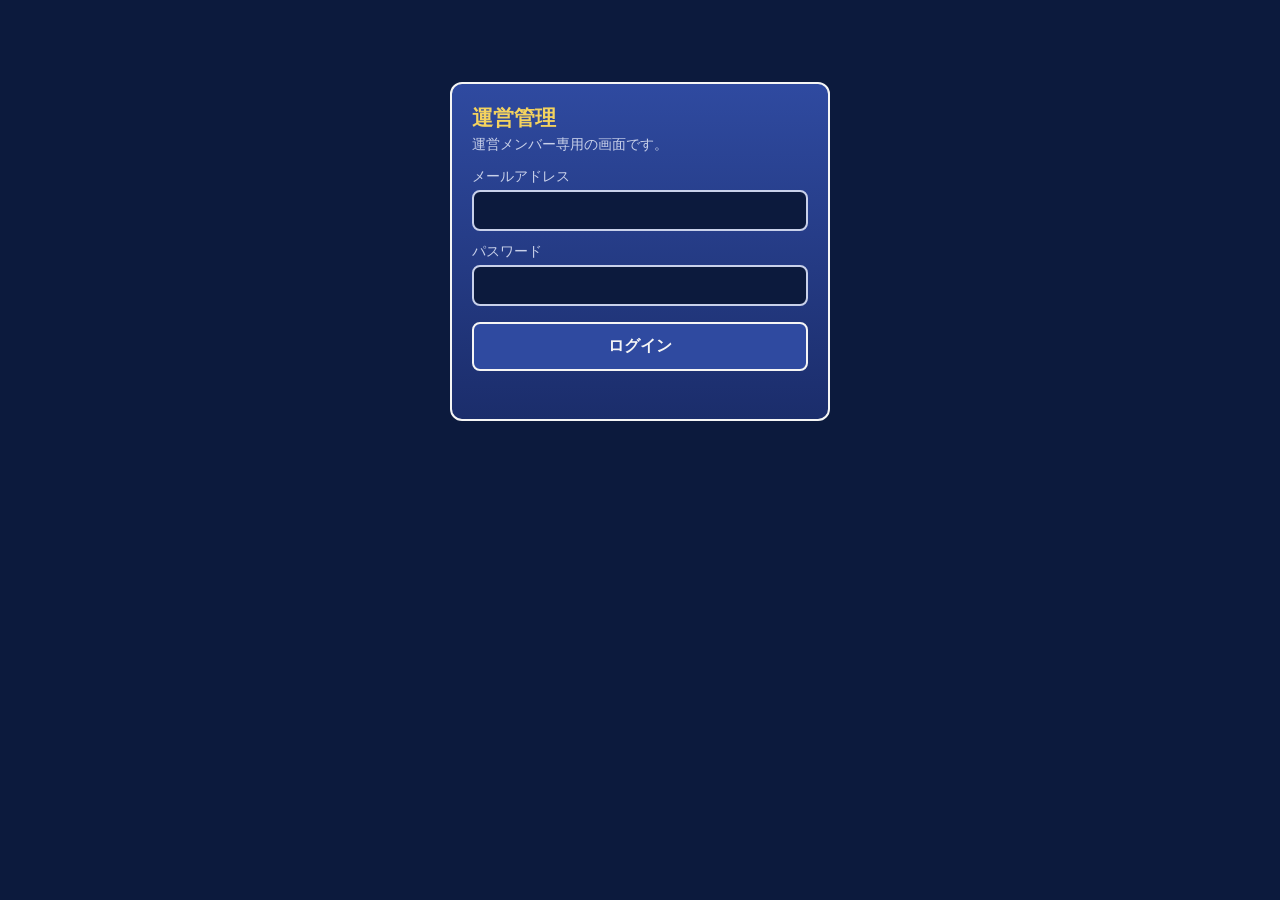
<file: admin.html>
<!DOCTYPE html>
<html lang="ja">
<head>
<meta charset="UTF-8">
<meta name="viewport" content="width=device-width, initial-scale=1, viewport-fit=cover">
<meta name="robots" content="noindex, nofollow">
<title>運営管理（あずま保育園クエスト）</title>
<link rel="stylesheet" href="admin.css">
</head>
<body>

<!-- ============ ログイン ============ -->
<section id="login-view" class="login">
  <h1>運営管理</h1>
  <p class="login-note">運営メンバー専用の画面です。</p>
  <form id="login-form" autocomplete="on">
    <label>メールアドレス
      <input id="login-email" type="email" autocomplete="username" required>
    </label>
    <label>パスワード
      <input id="login-password" type="password" autocomplete="current-password" required>
    </label>
    <button id="login-button" type="submit" class="btn btn-main">ログイン</button>
    <p id="login-message" class="message" role="alert"></p>
  </form>
</section>

<!-- ============ 管理画面 ============ -->
<div id="main-view" hidden>
  <header class="topbar">
    <h1>見守り（あずま保育園クエスト）</h1>
    <div class="topbar-actions">
      <span id="updated-at" class="updated-at">-</span>
      <button id="btn-refresh" class="btn">今すぐ更新</button>
      <button id="btn-csv" class="btn">CSVを保存</button>
      <button id="btn-logout" class="btn">ログアウト</button>
    </div>
  </header>

  <section class="summary" aria-label="サマリー">
    <div class="stat"><span class="stat-num" id="stat-total">0</span><span class="stat-label">参加者</span></div>
    <div class="stat"><span class="stat-num" id="stat-active">0</span><span class="stat-label">今あそんでいる<small>（10分以内に動きがあった人）</small></span></div>
    <div class="stat"><span class="stat-num" id="stat-boss">0</span><span class="stat-label">まおうを倒した</span></div>
    <div class="stat"><span class="stat-num" id="stat-ending">0</span><span class="stat-label">エンディング</span></div>
    <div class="stat"><span class="stat-num" id="stat-avg">0</span><span class="stat-label">平均レベル</span></div>
    <div class="stat stat-warn"><span class="stat-num" id="stat-idle">0</span><span class="stat-label">30分以上 動いていない<small>（クリア前）</small></span></div>
  </section>

  <section class="controls">
    <input id="search" type="search" placeholder="名前で検索" aria-label="名前で検索">
    <select id="kind-filter" aria-label="通常版かLight版か">
      <option value="all">通常版＋Light版</option>
      <option value="normal">通常版だけ</option>
      <option value="light">Light版だけ</option>
    </select>
    <select id="sort" aria-label="並べ替え">
      <option value="progress">進んでいる順</option>
      <option value="seen">最近動いた順</option>
      <option value="level">レベルが高い順</option>
      <option value="levelAsc">レベルが低い順</option>
      <option value="name">名前順</option>
      <option value="created">開始が早い順</option>
    </select>
    <select id="filter" aria-label="絞り込み">
      <option value="all">全員</option>
      <option value="avail">クエスト受注可能</option>
      <option value="notq0">赤（ガーゴイル）をクリアしていない</option>
      <option value="notq1">青（ピラニアン）をクリアしていない</option>
      <option value="notq2">緑（サーペント）をクリアしていない</option>
      <option value="notq3">ピンク（アビスバイク）をクリアしていない</option>
      <option value="nopass">隠し通路をまだ通っていない</option>
      <option value="notboss">まおうをまだ倒していない</option>
      <option value="noend">エンディングをまだ見ていない</option>
    </select>
  </section>

  <p id="list-message" class="message"></p>
  <div id="list" class="list"></div>

  <section class="danger-zone">
    <h2>イベント終了後</h2>
    <p>参加者のデータをすべて削除します（元に戻せません）。</p>
    <button id="btn-delete-all" class="btn btn-danger">データをすべて削除</button>
  </section>
</div>

<script src="lib/supabase.min.js"></script>
<script src="supabase-config.js"></script>
<script src="admin.js"></script>
</body>
</html>
</file>
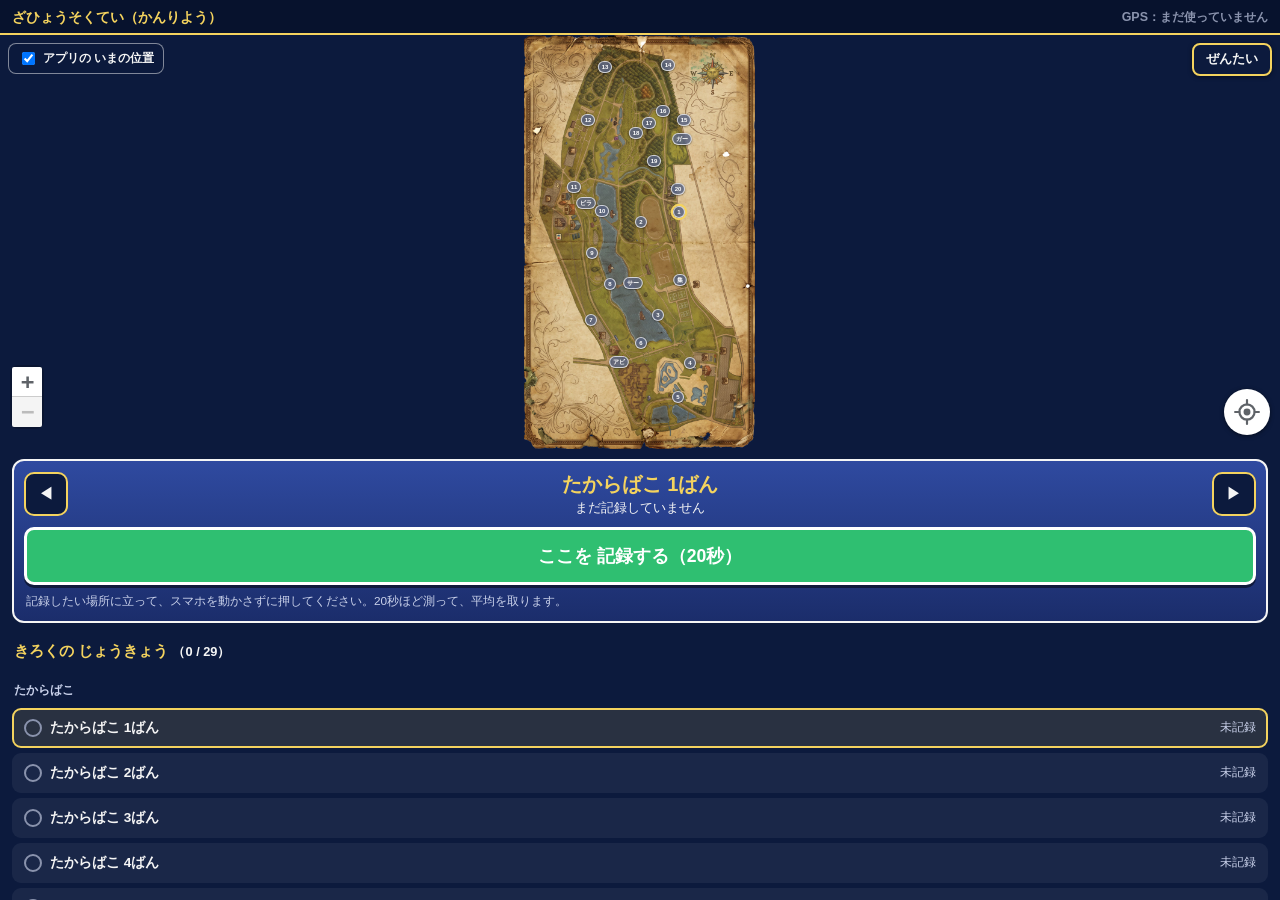
<file: locate.html>
<!DOCTYPE html>
<html lang="ja">
<head>
<meta charset="UTF-8">
<meta name="viewport" content="width=device-width, initial-scale=1, viewport-fit=cover, user-scalable=no">
<meta name="robots" content="noindex">
<title>ざひょうそくてい（かんりよう）</title>
<link rel="stylesheet" href="lib/leaflet.css">
<link rel="stylesheet" href="locate.css">
</head>
<body>

<header class="topbar">
  <h1>ざひょうそくてい（かんりよう）</h1>
  <span id="gps-status" class="gps">GPS：まだ使っていません</span>
</header>

<div id="map-wrap" class="map-wrap">
  <div id="map" class="map"></div>
  <button id="btn-map-reset" class="map-btn map-btn-reset">ぜんたい</button>
  <label class="map-toggle"><input id="toggle-ref" type="checkbox" checked>アプリの いまの位置</label>
  <button id="btn-locate" class="map-btn map-btn-locate" aria-label="げんざいち">
    <svg viewBox="0 0 24 24" width="26" height="26" aria-hidden="true"><circle cx="12" cy="12" r="3.2" fill="currentColor"/><circle cx="12" cy="12" r="7" fill="none" stroke="currentColor" stroke-width="2"/><path d="M12 1v4M12 19v4M1 12h4M19 12h4" stroke="currentColor" stroke-width="2" stroke-linecap="round"/></svg>
  </button>
</div>

<main class="panel">

  <section class="current">
    <div class="current-row">
      <button id="btn-prev" class="nav-btn" aria-label="まえへ">◀</button>
      <div class="current-text">
        <p id="current-name" class="current-name">-</p>
        <p id="current-sub" class="current-sub">-</p>
      </div>
      <button id="btn-next" class="nav-btn" aria-label="つぎへ">▶</button>
    </div>

    <div id="idle-box">
      <button id="btn-record" class="btn-record">ここを 記録する（<span id="sec-label">20</span>秒）</button>
      <button id="btn-delete" class="btn-sub" hidden>この記録を消す</button>
      <p class="hint">記録したい場所に立って、スマホを動かさずに押してください。20秒ほど測って、平均を取ります。</p>
    </div>

    <div id="measure-box" hidden>
      <div class="progress"><div id="progress-bar" class="progress-bar"></div></div>
      <p id="measure-text" class="measure-text">-</p>
      <div class="btn-row">
        <button id="btn-finish" class="btn-main">いま 確定する</button>
        <button id="btn-cancel" class="btn-sub">やめる</button>
      </div>
    </div>

    <div id="confirm-box" class="confirm" hidden>
      <p id="confirm-text" class="confirm-text">-</p>
      <div class="btn-row">
        <button id="btn-save" class="btn-main">このまま 保存</button>
        <button id="btn-retry" class="btn-sub">やりなおす</button>
      </div>
    </div>
  </section>

  <section class="list-section">
    <h2>きろくの じょうきょう <span id="progress-count" class="count"></span></h2>
    <div id="target-list" class="target-list"></div>
  </section>

  <section class="export-section">
    <button id="btn-export-toggle" class="btn-sub wide">書き出し（CSV・map-data.js）をひらく</button>
    <div id="export-box" hidden>
      <div class="btn-row">
        <button id="btn-copy-csv" class="btn-main">CSVをコピー</button>
        <button id="btn-download-csv" class="btn-main">CSVを保存</button>
      </div>
      <div class="btn-row">
        <button id="btn-copy-js" class="btn-main">map-data.js用をコピー</button>
      </div>
      <textarea id="export-text" class="export-text" readonly rows="8"></textarea>
      <button id="btn-clear-all" class="btn-danger wide">すべての記録を消す</button>
    </div>
  </section>

</main>

<p id="toast" class="toast" hidden></p>

<script src="lib/leaflet.js"></script>
<script src="map-data.js"></script>
<script src="locate.js"></script>
</body>
</html>
</file>
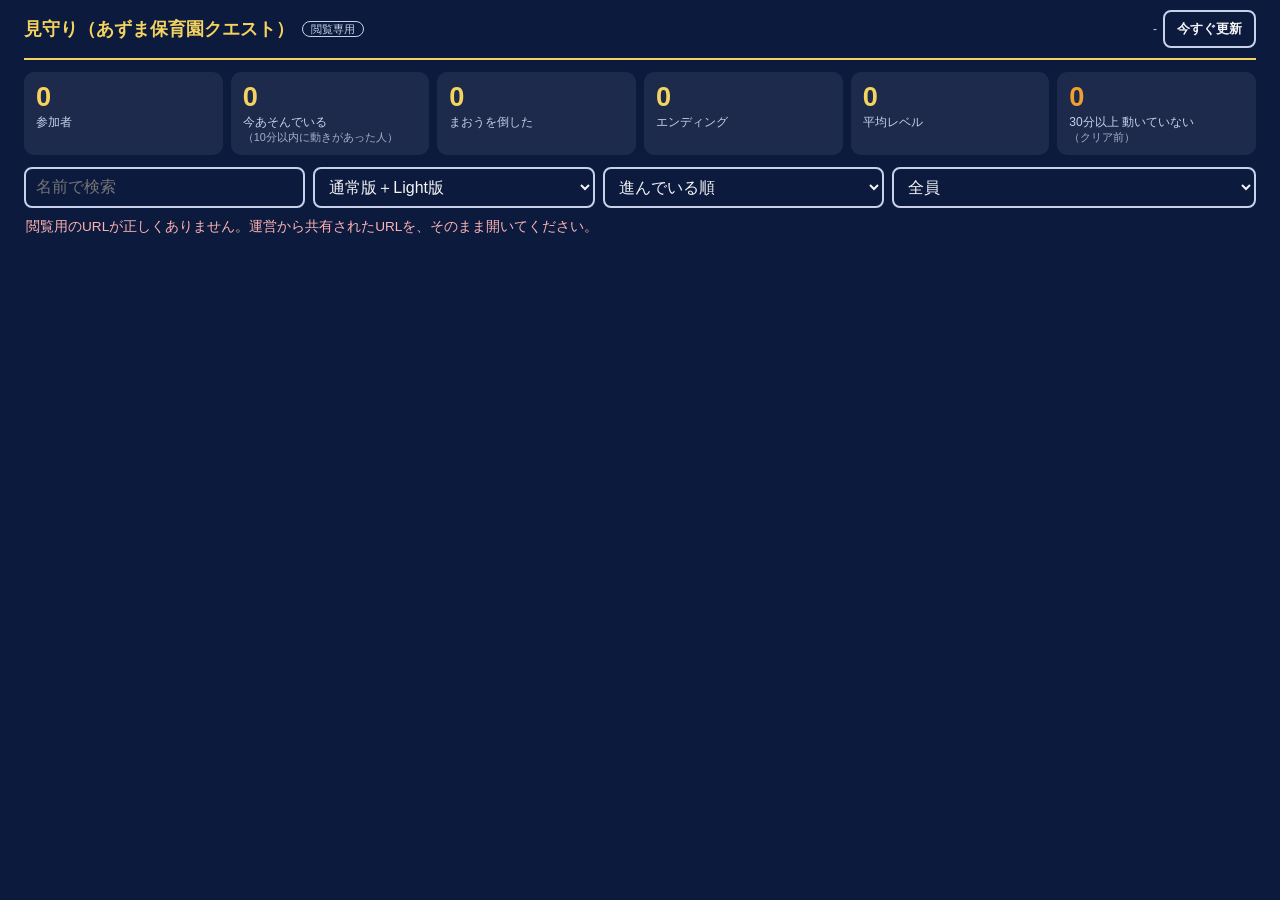
<file: watch.html>
<!DOCTYPE html>
<html lang="ja">
<head>
<meta charset="UTF-8">
<meta name="viewport" content="width=device-width, initial-scale=1, viewport-fit=cover">
<meta name="robots" content="noindex, nofollow">
<title>見守り（あずま保育園クエスト）</title>
<link rel="stylesheet" href="admin.css">
</head>
<body>

<div id="main-view" class="watch">
  <header class="topbar">
    <h1>見守り（あずま保育園クエスト）<small class="watch-note">閲覧専用</small></h1>
    <div class="topbar-actions">
      <span id="updated-at" class="updated-at">-</span>
      <button id="btn-refresh" class="btn">今すぐ更新</button>
    </div>
  </header>

  <section class="summary" aria-label="サマリー">
    <div class="stat"><span class="stat-num" id="stat-total">0</span><span class="stat-label">参加者</span></div>
    <div class="stat"><span class="stat-num" id="stat-active">0</span><span class="stat-label">今あそんでいる<small>（10分以内に動きがあった人）</small></span></div>
    <div class="stat"><span class="stat-num" id="stat-boss">0</span><span class="stat-label">まおうを倒した</span></div>
    <div class="stat"><span class="stat-num" id="stat-ending">0</span><span class="stat-label">エンディング</span></div>
    <div class="stat"><span class="stat-num" id="stat-avg">0</span><span class="stat-label">平均レベル</span></div>
    <div class="stat stat-warn"><span class="stat-num" id="stat-idle">0</span><span class="stat-label">30分以上 動いていない<small>（クリア前）</small></span></div>
  </section>

  <section class="controls">
    <input id="search" type="search" placeholder="名前で検索" aria-label="名前で検索">
    <select id="kind-filter" aria-label="通常版かLight版か">
      <option value="all">通常版＋Light版</option>
      <option value="normal">通常版だけ</option>
      <option value="light">Light版だけ</option>
    </select>
    <select id="sort" aria-label="並べ替え">
      <option value="progress">進んでいる順</option>
      <option value="seen">最近動いた順</option>
      <option value="level">レベルが高い順</option>
      <option value="levelAsc">レベルが低い順</option>
      <option value="name">名前順</option>
      <option value="created">開始が早い順</option>
    </select>
    <select id="filter" aria-label="絞り込み">
      <option value="all">全員</option>
      <option value="avail">クエスト受注可能</option>
      <option value="notq0">赤（ガーゴイル）をクリアしていない</option>
      <option value="notq1">青（ピラニアン）をクリアしていない</option>
      <option value="notq2">緑（サーペント）をクリアしていない</option>
      <option value="notq3">ピンク（アビスバイク）をクリアしていない</option>
      <option value="nopass">隠し通路をまだ通っていない</option>
      <option value="notboss">まおうをまだ倒していない</option>
      <option value="noend">エンディングをまだ見ていない</option>
    </select>
  </section>

  <p id="list-message" class="message"></p>
  <div id="list" class="list"></div>
</div>

<script src="lib/supabase.min.js"></script>
<script src="supabase-config.js"></script>
<script src="watch.js"></script>
</body>
</html>
</file>
<file: admin.css>
:root {
  --navy-dark: #0c1a3d;
  --navy: #1b2d6b;
  --navy-light: #2f4aa0;
  --gold: #f4d35e;
  --white: #f5f5f5;
  --soft: #c9d1ea;
  --green: #2fbf71;
  --red: #e5484d;
  --amber: #f0a030;
}

* { box-sizing: border-box; }

html, body {
  margin: 0;
  min-height: 100%;
  background: var(--navy-dark);
  color: var(--white);
  font-family: "Hiragino Maru Gothic ProN", "Yu Gothic", "Meiryo", sans-serif;
  -webkit-text-size-adjust: 100%;
}
body { padding: max(10px, env(safe-area-inset-top)) 12px calc(24px + env(safe-area-inset-bottom)); }
[hidden] { display: none !important; }

button, input, select { font: inherit; }

/* ---------- ログイン ---------- */
.login {
  max-width: 380px;
  margin: 8vh auto 0;
  padding: 20px;
  background: linear-gradient(180deg, var(--navy-light), var(--navy));
  border: 2px solid var(--white);
  border-radius: 12px;
}
.login h1 { margin: 0 0 4px; font-size: 1.3rem; color: var(--gold); }
.login-note { margin: 0 0 14px; font-size: 0.85rem; color: var(--soft); }
.login label { display: block; margin-top: 12px; font-size: 0.85rem; color: var(--soft); }
.login input {
  display: block;
  width: 100%;
  margin-top: 4px;
  padding: 11px 10px;
  background: var(--navy-dark);
  border: 2px solid var(--soft);
  border-radius: 8px;
  color: var(--white);
}
.login .btn-main { width: 100%; margin-top: 16px; }

.message { min-height: 1.3em; margin: 10px 2px 0; font-size: 0.85rem; color: var(--gold); }
.message.error { color: #ffb3b3; }

/* ---------- ボタン ---------- */
.btn {
  padding: 8px 12px;
  background: var(--navy-dark);
  border: 2px solid var(--soft);
  border-radius: 8px;
  color: var(--white);
  font-size: 0.82rem;
  font-weight: 700;
  cursor: pointer;
}
.btn:disabled { opacity: 0.5; cursor: default; }
.btn-main { padding: 12px; background: var(--navy-light); border-color: var(--white); font-size: 1rem; }
.btn-danger { background: #4a1417; border-color: var(--red); color: #ffd9da; }

/* ---------- 画面の上 ---------- */
.topbar {
  display: flex;
  flex-wrap: wrap;
  align-items: center;
  justify-content: space-between;
  gap: 8px 14px;
  padding-bottom: 10px;
  border-bottom: 2px solid var(--gold);
}
.topbar h1 { margin: 0; font-size: 1.1rem; color: var(--gold); }
.topbar-actions { display: flex; flex-wrap: wrap; align-items: center; gap: 6px; }
.updated-at { font-size: 0.75rem; color: var(--soft); }

/* ---------- まとめ ---------- */
.summary {
  display: grid;
  grid-template-columns: repeat(auto-fit, minmax(128px, 1fr));
  gap: 8px;
  margin-top: 12px;
}
.stat {
  display: flex;
  flex-direction: column;
  gap: 2px;
  padding: 10px 12px;
  background: rgba(255, 255, 255, 0.07);
  border-radius: 10px;
}
.stat-num { font-size: 1.7rem; font-weight: 700; color: var(--gold); line-height: 1.1; }
.stat-label { font-size: 0.75rem; color: var(--soft); }
.stat-label small { display: block; font-size: 0.68rem; opacity: 0.8; }
.stat-warn .stat-num { color: var(--amber); }

/* ---------- 並べかえ・しぼりこみ ---------- */
.controls { display: flex; flex-wrap: wrap; gap: 8px; margin-top: 12px; }
.controls input, .controls select {
  flex: 1 1 150px;
  padding: 9px 10px;
  background: var(--navy-dark);
  border: 2px solid var(--soft);
  border-radius: 8px;
  color: var(--white);
}

/* ---------- 一覧：スマホは「カード」、広い画面は「表」 ---------- */
.list { margin-top: 6px; }
.row {
  position: relative;
  display: grid;
  grid-template-columns: 1fr auto;
  gap: 6px 10px;
  margin-top: 8px;
  padding: 10px 12px;
  background: linear-gradient(180deg, var(--navy-light), var(--navy));
  border: 2px solid rgba(245, 245, 245, 0.55);
  border-radius: 10px;
}
.row.is-cleared { border-color: var(--gold); }
.row.is-idle { border-color: var(--amber); }

.c-name { grid-column: 1; font-weight: 700; font-size: 1.05rem; word-break: break-all; }
.kind-badge { margin-left: 8px; padding: 1px 8px; border-radius: 10px; font-size: 0.7rem; font-weight: 700; background: var(--gold); color: #3a2a00; vertical-align: middle; }
.kind-badge.light { background: #4aa3ff; color: #021c3a; }
.c-name small { margin-left: 6px; font-size: 0.72rem; font-weight: 400; color: var(--soft); }
.c-seen { grid-column: 2; align-self: start; text-align: right; font-size: 0.78rem; color: var(--soft); white-space: nowrap; }
.c-seen .dot { display: inline-block; width: 9px; height: 9px; margin-right: 5px; border-radius: 50%; background: #6b7899; }
.is-active .c-seen .dot { background: var(--green); }
.is-idle .c-seen .dot { background: var(--amber); }
.c-level { grid-column: 1 / -1; display: flex; align-items: center; gap: 8px; }
.bar { flex: 1; height: 10px; background: rgba(0, 0, 0, 0.35); border-radius: 5px; overflow: hidden; }
.bar > i { display: block; height: 100%; background: var(--green); }
.is-cleared .bar > i { background: var(--gold); }
.lv { min-width: 4.2em; text-align: right; font-size: 0.85rem; font-weight: 700; }
.c-meta { grid-column: 1 / -1; display: flex; flex-wrap: wrap; align-items: center; gap: 4px 12px; font-size: 0.8rem; color: var(--soft); }
.medals { letter-spacing: 0.15em; color: var(--gold); }
.medals .off { color: rgba(255, 255, 255, 0.25); }
.tag { padding: 1px 8px; border-radius: 10px; background: rgba(255, 255, 255, 0.12); color: var(--white); font-size: 0.72rem; }
.tag.on { background: var(--gold); color: #3a2a00; font-weight: 700; }
.code { font-family: Consolas, "Courier New", monospace; letter-spacing: 0.08em; }
.c-del {
  position: absolute;
  right: 8px;
  bottom: 8px;
  width: 28px;
  height: 28px;
  padding: 0;
  background: none;
  border: 1px solid rgba(255, 255, 255, 0.3);
  border-radius: 50%;
  color: var(--soft);
  cursor: pointer;
}

@media (min-width: 760px) {
  body { padding-left: 24px; padding-right: 24px; }
  .row {
    grid-template-columns: 11em 7.5em 1fr 2.4em;
    align-items: center;
    padding: 8px 12px;
  }
  .c-name { grid-column: auto; font-size: 0.95rem; }
  .c-level { grid-column: auto; }
  .c-meta { grid-column: auto; }
  .c-seen { grid-column: auto; align-self: center; text-align: left; }
  .c-del { position: static; }
}

/* ---------- イベントのあと ---------- */
.danger-zone {
  margin-top: 28px;
  padding: 14px;
  border: 1px dashed var(--red);
  border-radius: 10px;
}
.danger-zone h2 { margin: 0 0 6px; font-size: 0.95rem; color: #ffb3b3; }
.danger-zone p { margin: 0 0 10px; font-size: 0.82rem; color: var(--soft); }

/* ---------- クエストと、たからばこ（見つけたものに色がつく） ---------- */
.c-extra {
  grid-column: 1 / -1;
  display: flex;
  flex-direction: column;
  gap: 6px;
  padding-right: 34px; /* 右下の ✕ ボタンと重ならないように */
  padding-top: 2px;
}
.quests, .chests { display: flex; flex-wrap: wrap; align-items: center; gap: 4px; }
.extra-label { margin-right: 4px; font-size: 0.72rem; color: var(--soft); white-space: nowrap; }
.quest {
  padding: 1px 9px;
  border: 1px solid rgba(255, 255, 255, 0.28);
  border-radius: 10px;
  font-size: 0.72rem;
  color: rgba(255, 255, 255, 0.4);
}
.quest.on { border-color: transparent; color: #fff; font-weight: 700; }
.quest.q0.on { background: #e5484d; }
.quest.q1.on { background: #3b82f6; }
.quest.q2.on { background: #2fbf71; }
.quest.q3.on { background: #ec5fa5; }
.quest-avail {
  margin-left: 4px;
  padding: 1px 9px;
  border-radius: 10px;
  background: var(--gold);
  color: #3a2a00;
  font-size: 0.72rem;
  font-weight: 700;
}
.quest-avail.zero { background: transparent; border: 1px solid rgba(255, 255, 255, 0.28); color: rgba(255, 255, 255, 0.4); font-weight: 400; }
.chest {
  min-width: 1.75em;
  padding: 1px 3px;
  text-align: center;
  border: 1px solid rgba(255, 255, 255, 0.22);
  border-radius: 5px;
  font-size: 0.7rem;
  color: rgba(255, 255, 255, 0.35);
}
.chest.on { background: var(--gold); border-color: var(--gold); color: #3a2a00; font-weight: 700; }
@media (min-width: 760px) {
  .c-extra { flex-direction: row; flex-wrap: wrap; align-items: center; gap: 6px 22px; padding-right: 0; }
}

/* ---------- 見るだけの画面（watch.html） ---------- */
.watch-note { margin-left: 8px; padding: 1px 8px; border: 1px solid var(--soft); border-radius: 10px; font-size: 0.68rem; font-weight: 400; color: var(--soft); vertical-align: middle; }
.watch .c-extra { padding-right: 0; }
@media (min-width: 760px) {
  .watch .row { grid-template-columns: 11em 7.5em 1fr; }
}
</file>
<file: lib/leaflet.css>
/* required styles */

.leaflet-pane,
.leaflet-tile,
.leaflet-marker-icon,
.leaflet-marker-shadow,
.leaflet-tile-container,
.leaflet-pane > svg,
.leaflet-pane > canvas,
.leaflet-zoom-box,
.leaflet-image-layer,
.leaflet-layer {
	position: absolute;
	left: 0;
	top: 0;
	}
.leaflet-container {
	overflow: hidden;
	}
.leaflet-tile,
.leaflet-marker-icon,
.leaflet-marker-shadow {
	-webkit-user-select: none;
	   -moz-user-select: none;
	        user-select: none;
	  -webkit-user-drag: none;
	}
/* Prevents IE11 from highlighting tiles in blue */
.leaflet-tile::selection {
	background: transparent;
}
/* Safari renders non-retina tile on retina better with this, but Chrome is worse */
.leaflet-safari .leaflet-tile {
	image-rendering: -webkit-optimize-contrast;
	}
/* hack that prevents hw layers "stretching" when loading new tiles */
.leaflet-safari .leaflet-tile-container {
	width: 1600px;
	height: 1600px;
	-webkit-transform-origin: 0 0;
	}
.leaflet-marker-icon,
.leaflet-marker-shadow {
	display: block;
	}
/* .leaflet-container svg: reset svg max-width decleration shipped in Joomla! (joomla.org) 3.x */
/* .leaflet-container img: map is broken in FF if you have max-width: 100% on tiles */
.leaflet-container .leaflet-overlay-pane svg {
	max-width: none !important;
	max-height: none !important;
	}
.leaflet-container .leaflet-marker-pane img,
.leaflet-container .leaflet-shadow-pane img,
.leaflet-container .leaflet-tile-pane img,
.leaflet-container img.leaflet-image-layer,
.leaflet-container .leaflet-tile {
	max-width: none !important;
	max-height: none !important;
	width: auto;
	padding: 0;
	}

.leaflet-container img.leaflet-tile {
	/* See: https://bugs.chromium.org/p/chromium/issues/detail?id=600120 */
	mix-blend-mode: plus-lighter;
}

.leaflet-container.leaflet-touch-zoom {
	-ms-touch-action: pan-x pan-y;
	touch-action: pan-x pan-y;
	}
.leaflet-container.leaflet-touch-drag {
	-ms-touch-action: pinch-zoom;
	/* Fallback for FF which doesn't support pinch-zoom */
	touch-action: none;
	touch-action: pinch-zoom;
}
.leaflet-container.leaflet-touch-drag.leaflet-touch-zoom {
	-ms-touch-action: none;
	touch-action: none;
}
.leaflet-container {
	-webkit-tap-highlight-color: transparent;
}
.leaflet-container a {
	-webkit-tap-highlight-color: rgba(51, 181, 229, 0.4);
}
.leaflet-tile {
	filter: inherit;
	visibility: hidden;
	}
.leaflet-tile-loaded {
	visibility: inherit;
	}
.leaflet-zoom-box {
	width: 0;
	height: 0;
	-moz-box-sizing: border-box;
	     box-sizing: border-box;
	z-index: 800;
	}
/* workaround for https://bugzilla.mozilla.org/show_bug.cgi?id=888319 */
.leaflet-overlay-pane svg {
	-moz-user-select: none;
	}

.leaflet-pane         { z-index: 400; }

.leaflet-tile-pane    { z-index: 200; }
.leaflet-overlay-pane { z-index: 400; }
.leaflet-shadow-pane  { z-index: 500; }
.leaflet-marker-pane  { z-index: 600; }
.leaflet-tooltip-pane   { z-index: 650; }
.leaflet-popup-pane   { z-index: 700; }

.leaflet-map-pane canvas { z-index: 100; }
.leaflet-map-pane svg    { z-index: 200; }

.leaflet-vml-shape {
	width: 1px;
	height: 1px;
	}
.lvml {
	behavior: url(#default#VML);
	display: inline-block;
	position: absolute;
	}


/* control positioning */

.leaflet-control {
	position: relative;
	z-index: 800;
	pointer-events: visiblePainted; /* IE 9-10 doesn't have auto */
	pointer-events: auto;
	}
.leaflet-top,
.leaflet-bottom {
	position: absolute;
	z-index: 1000;
	pointer-events: none;
	}
.leaflet-top {
	top: 0;
	}
.leaflet-right {
	right: 0;
	}
.leaflet-bottom {
	bottom: 0;
	}
.leaflet-left {
	left: 0;
	}
.leaflet-control {
	float: left;
	clear: both;
	}
.leaflet-right .leaflet-control {
	float: right;
	}
.leaflet-top .leaflet-control {
	margin-top: 10px;
	}
.leaflet-bottom .leaflet-control {
	margin-bottom: 10px;
	}
.leaflet-left .leaflet-control {
	margin-left: 10px;
	}
.leaflet-right .leaflet-control {
	margin-right: 10px;
	}


/* zoom and fade animations */

.leaflet-fade-anim .leaflet-popup {
	opacity: 0;
	-webkit-transition: opacity 0.2s linear;
	   -moz-transition: opacity 0.2s linear;
	        transition: opacity 0.2s linear;
	}
.leaflet-fade-anim .leaflet-map-pane .leaflet-popup {
	opacity: 1;
	}
.leaflet-zoom-animated {
	-webkit-transform-origin: 0 0;
	    -ms-transform-origin: 0 0;
	        transform-origin: 0 0;
	}
svg.leaflet-zoom-animated {
	will-change: transform;
}

.leaflet-zoom-anim .leaflet-zoom-animated {
	-webkit-transition: -webkit-transform 0.25s cubic-bezier(0,0,0.25,1);
	   -moz-transition:    -moz-transform 0.25s cubic-bezier(0,0,0.25,1);
	        transition:         transform 0.25s cubic-bezier(0,0,0.25,1);
	}
.leaflet-zoom-anim .leaflet-tile,
.leaflet-pan-anim .leaflet-tile {
	-webkit-transition: none;
	   -moz-transition: none;
	        transition: none;
	}

.leaflet-zoom-anim .leaflet-zoom-hide {
	visibility: hidden;
	}


/* cursors */

.leaflet-interactive {
	cursor: pointer;
	}
.leaflet-grab {
	cursor: -webkit-grab;
	cursor:    -moz-grab;
	cursor:         grab;
	}
.leaflet-crosshair,
.leaflet-crosshair .leaflet-interactive {
	cursor: crosshair;
	}
.leaflet-popup-pane,
.leaflet-control {
	cursor: auto;
	}
.leaflet-dragging .leaflet-grab,
.leaflet-dragging .leaflet-grab .leaflet-interactive,
.leaflet-dragging .leaflet-marker-draggable {
	cursor: move;
	cursor: -webkit-grabbing;
	cursor:    -moz-grabbing;
	cursor:         grabbing;
	}

/* marker & overlays interactivity */
.leaflet-marker-icon,
.leaflet-marker-shadow,
.leaflet-image-layer,
.leaflet-pane > svg path,
.leaflet-tile-container {
	pointer-events: none;
	}

.leaflet-marker-icon.leaflet-interactive,
.leaflet-image-layer.leaflet-interactive,
.leaflet-pane > svg path.leaflet-interactive,
svg.leaflet-image-layer.leaflet-interactive path {
	pointer-events: visiblePainted; /* IE 9-10 doesn't have auto */
	pointer-events: auto;
	}

/* visual tweaks */

.leaflet-container {
	background: #ddd;
	outline-offset: 1px;
	}
.leaflet-container a {
	color: #0078A8;
	}
.leaflet-zoom-box {
	border: 2px dotted #38f;
	background: rgba(255,255,255,0.5);
	}


/* general typography */
.leaflet-container {
	font-family: "Helvetica Neue", Arial, Helvetica, sans-serif;
	font-size: 12px;
	font-size: 0.75rem;
	line-height: 1.5;
	}


/* general toolbar styles */

.leaflet-bar {
	box-shadow: 0 1px 5px rgba(0,0,0,0.65);
	border-radius: 4px;
	}
.leaflet-bar a {
	background-color: #fff;
	border-bottom: 1px solid #ccc;
	width: 26px;
	height: 26px;
	line-height: 26px;
	display: block;
	text-align: center;
	text-decoration: none;
	color: black;
	}
.leaflet-bar a,
.leaflet-control-layers-toggle {
	background-position: 50% 50%;
	background-repeat: no-repeat;
	display: block;
	}
.leaflet-bar a:hover,
.leaflet-bar a:focus {
	background-color: #f4f4f4;
	}
.leaflet-bar a:first-child {
	border-top-left-radius: 4px;
	border-top-right-radius: 4px;
	}
.leaflet-bar a:last-child {
	border-bottom-left-radius: 4px;
	border-bottom-right-radius: 4px;
	border-bottom: none;
	}
.leaflet-bar a.leaflet-disabled {
	cursor: default;
	background-color: #f4f4f4;
	color: #bbb;
	}

.leaflet-touch .leaflet-bar a {
	width: 30px;
	height: 30px;
	line-height: 30px;
	}
.leaflet-touch .leaflet-bar a:first-child {
	border-top-left-radius: 2px;
	border-top-right-radius: 2px;
	}
.leaflet-touch .leaflet-bar a:last-child {
	border-bottom-left-radius: 2px;
	border-bottom-right-radius: 2px;
	}

/* zoom control */

.leaflet-control-zoom-in,
.leaflet-control-zoom-out {
	font: bold 18px 'Lucida Console', Monaco, monospace;
	text-indent: 1px;
	}

.leaflet-touch .leaflet-control-zoom-in, .leaflet-touch .leaflet-control-zoom-out  {
	font-size: 22px;
	}


/* layers control */

.leaflet-control-layers {
	box-shadow: 0 1px 5px rgba(0,0,0,0.4);
	background: #fff;
	border-radius: 5px;
	}
.leaflet-control-layers-toggle {
	background-image: url(images/layers.png);
	width: 36px;
	height: 36px;
	}
.leaflet-retina .leaflet-control-layers-toggle {
	background-image: url(images/layers-2x.png);
	background-size: 26px 26px;
	}
.leaflet-touch .leaflet-control-layers-toggle {
	width: 44px;
	height: 44px;
	}
.leaflet-control-layers .leaflet-control-layers-list,
.leaflet-control-layers-expanded .leaflet-control-layers-toggle {
	display: none;
	}
.leaflet-control-layers-expanded .leaflet-control-layers-list {
	display: block;
	position: relative;
	}
.leaflet-control-layers-expanded {
	padding: 6px 10px 6px 6px;
	color: #333;
	background: #fff;
	}
.leaflet-control-layers-scrollbar {
	overflow-y: scroll;
	overflow-x: hidden;
	padding-right: 5px;
	}
.leaflet-control-layers-selector {
	margin-top: 2px;
	position: relative;
	top: 1px;
	}
.leaflet-control-layers label {
	display: block;
	font-size: 13px;
	font-size: 1.08333em;
	}
.leaflet-control-layers-separator {
	height: 0;
	border-top: 1px solid #ddd;
	margin: 5px -10px 5px -6px;
	}

/* Default icon URLs */
.leaflet-default-icon-path { /* used only in path-guessing heuristic, see L.Icon.Default */
	background-image: url(images/marker-icon.png);
	}


/* attribution and scale controls */

.leaflet-container .leaflet-control-attribution {
	background: #fff;
	background: rgba(255, 255, 255, 0.8);
	margin: 0;
	}
.leaflet-control-attribution,
.leaflet-control-scale-line {
	padding: 0 5px;
	color: #333;
	line-height: 1.4;
	}
.leaflet-control-attribution a {
	text-decoration: none;
	}
.leaflet-control-attribution a:hover,
.leaflet-control-attribution a:focus {
	text-decoration: underline;
	}
.leaflet-attribution-flag {
	display: inline !important;
	vertical-align: baseline !important;
	width: 1em;
	height: 0.6669em;
	}
.leaflet-left .leaflet-control-scale {
	margin-left: 5px;
	}
.leaflet-bottom .leaflet-control-scale {
	margin-bottom: 5px;
	}
.leaflet-control-scale-line {
	border: 2px solid #777;
	border-top: none;
	line-height: 1.1;
	padding: 2px 5px 1px;
	white-space: nowrap;
	-moz-box-sizing: border-box;
	     box-sizing: border-box;
	background: rgba(255, 255, 255, 0.8);
	text-shadow: 1px 1px #fff;
	}
.leaflet-control-scale-line:not(:first-child) {
	border-top: 2px solid #777;
	border-bottom: none;
	margin-top: -2px;
	}
.leaflet-control-scale-line:not(:first-child):not(:last-child) {
	border-bottom: 2px solid #777;
	}

.leaflet-touch .leaflet-control-attribution,
.leaflet-touch .leaflet-control-layers,
.leaflet-touch .leaflet-bar {
	box-shadow: none;
	}
.leaflet-touch .leaflet-control-layers,
.leaflet-touch .leaflet-bar {
	border: 2px solid rgba(0,0,0,0.2);
	background-clip: padding-box;
	}


/* popup */

.leaflet-popup {
	position: absolute;
	text-align: center;
	margin-bottom: 20px;
	}
.leaflet-popup-content-wrapper {
	padding: 1px;
	text-align: left;
	border-radius: 12px;
	}
.leaflet-popup-content {
	margin: 13px 24px 13px 20px;
	line-height: 1.3;
	font-size: 13px;
	font-size: 1.08333em;
	min-height: 1px;
	}
.leaflet-popup-content p {
	margin: 17px 0;
	margin: 1.3em 0;
	}
.leaflet-popup-tip-container {
	width: 40px;
	height: 20px;
	position: absolute;
	left: 50%;
	margin-top: -1px;
	margin-left: -20px;
	overflow: hidden;
	pointer-events: none;
	}
.leaflet-popup-tip {
	width: 17px;
	height: 17px;
	padding: 1px;

	margin: -10px auto 0;
	pointer-events: auto;

	-webkit-transform: rotate(45deg);
	   -moz-transform: rotate(45deg);
	    -ms-transform: rotate(45deg);
	        transform: rotate(45deg);
	}
.leaflet-popup-content-wrapper,
.leaflet-popup-tip {
	background: white;
	color: #333;
	box-shadow: 0 3px 14px rgba(0,0,0,0.4);
	}
.leaflet-container a.leaflet-popup-close-button {
	position: absolute;
	top: 0;
	right: 0;
	border: none;
	text-align: center;
	width: 24px;
	height: 24px;
	font: 16px/24px Tahoma, Verdana, sans-serif;
	color: #757575;
	text-decoration: none;
	background: transparent;
	}
.leaflet-container a.leaflet-popup-close-button:hover,
.leaflet-container a.leaflet-popup-close-button:focus {
	color: #585858;
	}
.leaflet-popup-scrolled {
	overflow: auto;
	}

.leaflet-oldie .leaflet-popup-content-wrapper {
	-ms-zoom: 1;
	}
.leaflet-oldie .leaflet-popup-tip {
	width: 24px;
	margin: 0 auto;

	-ms-filter: "progid:DXImageTransform.Microsoft.Matrix(M11=0.70710678, M12=0.70710678, M21=-0.70710678, M22=0.70710678)";
	filter: progid:DXImageTransform.Microsoft.Matrix(M11=0.70710678, M12=0.70710678, M21=-0.70710678, M22=0.70710678);
	}

.leaflet-oldie .leaflet-control-zoom,
.leaflet-oldie .leaflet-control-layers,
.leaflet-oldie .leaflet-popup-content-wrapper,
.leaflet-oldie .leaflet-popup-tip {
	border: 1px solid #999;
	}


/* div icon */

.leaflet-div-icon {
	background: #fff;
	border: 1px solid #666;
	}


/* Tooltip */
/* Base styles for the element that has a tooltip */
.leaflet-tooltip {
	position: absolute;
	padding: 6px;
	background-color: #fff;
	border: 1px solid #fff;
	border-radius: 3px;
	color: #222;
	white-space: nowrap;
	-webkit-user-select: none;
	-moz-user-select: none;
	-ms-user-select: none;
	user-select: none;
	pointer-events: none;
	box-shadow: 0 1px 3px rgba(0,0,0,0.4);
	}
.leaflet-tooltip.leaflet-interactive {
	cursor: pointer;
	pointer-events: auto;
	}
.leaflet-tooltip-top:before,
.leaflet-tooltip-bottom:before,
.leaflet-tooltip-left:before,
.leaflet-tooltip-right:before {
	position: absolute;
	pointer-events: none;
	border: 6px solid transparent;
	background: transparent;
	content: "";
	}

/* Directions */

.leaflet-tooltip-bottom {
	margin-top: 6px;
}
.leaflet-tooltip-top {
	margin-top: -6px;
}
.leaflet-tooltip-bottom:before,
.leaflet-tooltip-top:before {
	left: 50%;
	margin-left: -6px;
	}
.leaflet-tooltip-top:before {
	bottom: 0;
	margin-bottom: -12px;
	border-top-color: #fff;
	}
.leaflet-tooltip-bottom:before {
	top: 0;
	margin-top: -12px;
	margin-left: -6px;
	border-bottom-color: #fff;
	}
.leaflet-tooltip-left {
	margin-left: -6px;
}
.leaflet-tooltip-right {
	margin-left: 6px;
}
.leaflet-tooltip-left:before,
.leaflet-tooltip-right:before {
	top: 50%;
	margin-top: -6px;
	}
.leaflet-tooltip-left:before {
	right: 0;
	margin-right: -12px;
	border-left-color: #fff;
	}
.leaflet-tooltip-right:before {
	left: 0;
	margin-left: -12px;
	border-right-color: #fff;
	}

/* Printing */

@media print {
	/* Prevent printers from removing background-images of controls. */
	.leaflet-control {
		-webkit-print-color-adjust: exact;
		print-color-adjust: exact;
		}
	}
</file>
<file: locate.css>
:root {
  --navy-dark: #0c1a3d;
  --navy: #1b2d6b;
  --navy-light: #2f4aa0;
  --gold: #f4d35e;
  --white: #f5f5f5;
  --green: #2fbf71;
  --red: #e5484d;
  --blue: #1a73e8;
  --grey: #8a93ad;
}

* { box-sizing: border-box; }

html, body {
  margin: 0;
  height: 100%;
  background: var(--navy-dark);
  color: var(--white);
  font-family: "Hiragino Maru Gothic ProN", "Yu Gothic", "Meiryo", sans-serif;
}

body {
  display: flex;
  flex-direction: column;
  height: 100vh;
  height: 100dvh;
  overflow: hidden;
  -webkit-tap-highlight-color: transparent;
}

button { font-family: inherit; cursor: pointer; }

.topbar {
  flex: none;
  display: flex;
  align-items: center;
  justify-content: space-between;
  gap: 8px;
  padding: max(8px, env(safe-area-inset-top)) 12px 6px;
  background: #07122d;
  border-bottom: 2px solid var(--gold);
}
.topbar h1 { margin: 0; font-size: 0.9rem; color: var(--gold); }
.gps { font-size: 0.78rem; font-weight: 700; color: var(--grey); }
.gps.ok { color: var(--green); }
.gps.warn { color: var(--gold); }
.gps.bad { color: var(--red); }

/* ---------- 地図 ---------- */
.map-wrap {
  position: relative;
  flex: none;
  height: 46vh;
  height: 46dvh;
  background: var(--navy-dark);
}
.map {
  position: absolute;
  top: 0;
  right: 0;
  bottom: 0;
  left: 0;
}
.leaflet-container { background: var(--navy-dark); font-family: inherit; }

.map-btn {
  position: absolute;
  z-index: 1100;
  border: none;
  box-shadow: 0 1px 4px rgba(0, 0, 0, 0.5);
}
.map-btn-reset {
  top: 8px;
  right: 8px;
  padding: 6px 12px;
  background: var(--navy-dark);
  border: 2px solid var(--gold);
  border-radius: 8px;
  color: var(--white);
  font-size: 0.8rem;
  font-weight: 700;
}
.map-btn-locate {
  right: 10px;
  bottom: 14px;
  width: 46px;
  height: 46px;
  padding: 0;
  display: flex;
  align-items: center;
  justify-content: center;
  background: #fff;
  border-radius: 50%;
  color: #5f6368;
}
.map-btn-locate.is-on { background: var(--blue); color: #fff; }
.map-toggle {
  position: absolute;
  z-index: 1100;
  top: 8px;
  left: 8px;
  display: flex;
  align-items: center;
  gap: 5px;
  padding: 5px 9px;
  background: rgba(12, 26, 61, 0.88);
  border: 1px solid rgba(245, 245, 245, 0.5);
  border-radius: 8px;
  font-size: 0.72rem;
  font-weight: 700;
}
.leaflet-bar { border: none; border-radius: 8px; box-shadow: 0 1px 4px rgba(0, 0, 0, 0.5); }
.leaflet-bar a, .leaflet-bar a:hover { width: 38px; height: 38px; line-height: 38px; color: #5f6368; font-size: 20px; }
.leaflet-touch .leaflet-bottom.leaflet-left { margin-bottom: 10px; }

/* マーク：丸いバッジ。アイコンの枠は0×0にして、中身を中心に置く */
.pin-icon { background: none; border: none; }
.pin {
  position: absolute;
  transform: translate(-50%, -50%) scale(var(--pin-s, 1));
  min-width: 22px;
  height: 22px;
  padding: 0 5px;
  display: flex;
  align-items: center;
  justify-content: center;
  border: 2px solid #fff;
  border-radius: 11px;
  font-size: 11px;
  font-weight: 700;
  line-height: 1;
  white-space: nowrap;
  color: #fff;
  box-shadow: 0 1px 3px rgba(0, 0, 0, 0.6);
}
.pin-ref { background: rgba(90, 100, 130, 0.85); border-color: rgba(255, 255, 255, 0.7); }
.pin-rec { background: var(--green); }
.pin-sel { box-shadow: 0 0 0 4px var(--gold), 0 1px 3px rgba(0, 0, 0, 0.6); }
.me-icon { background: none; border: none; }
.me-dot {
  width: 18px;
  height: 18px;
  background: #4285f4;
  border: 3px solid #fff;
  border-radius: 50%;
  box-shadow: 0 0 4px rgba(0, 0, 0, 0.6);
}

/* ---------- 下のパネル ---------- */
.panel {
  flex: 1;
  min-height: 0;
  overflow-y: auto;
  padding: 10px 12px calc(24px + env(safe-area-inset-bottom));
}

.current {
  padding: 10px;
  background: linear-gradient(180deg, var(--navy-light), var(--navy));
  border: 2px solid var(--white);
  border-radius: 12px;
}
.current-row { display: flex; align-items: center; gap: 8px; }
.nav-btn {
  flex: none;
  width: 44px;
  height: 44px;
  background: var(--navy-dark);
  border: 2px solid var(--gold);
  border-radius: 10px;
  color: var(--white);
  font-size: 1rem;
}
.current-text { flex: 1; min-width: 0; text-align: center; }
.current-name { margin: 0; font-size: 1.25rem; font-weight: 700; color: var(--gold); }
.current-sub { margin: 2px 0 0; font-size: 0.8rem; color: var(--white); }

.btn-record, .btn-main, .btn-sub, .btn-danger {
  border-radius: 10px;
  font-weight: 700;
  font-size: 0.95rem;
}
.btn-record {
  width: 100%;
  margin-top: 10px;
  padding: 14px 8px;
  background: var(--green);
  border: 3px solid #fff;
  color: #fff;
  font-size: 1.1rem;
  box-shadow: 0 3px 0 rgba(0, 0, 0, 0.5);
}
.btn-record:active { transform: translateY(2px); box-shadow: none; }
.btn-main {
  flex: 1;
  padding: 11px 8px;
  background: var(--blue);
  border: 2px solid #fff;
  color: #fff;
}
.btn-sub {
  padding: 10px 12px;
  background: var(--navy-dark);
  border: 2px solid var(--grey);
  color: var(--white);
}
.btn-danger {
  padding: 10px 12px;
  background: #4a1417;
  border: 2px solid var(--red);
  color: #ffd9da;
}
.wide { width: 100%; margin-top: 10px; }
.btn-row { display: flex; gap: 8px; margin-top: 10px; }
.hint { margin: 8px 2px 0; font-size: 0.74rem; line-height: 1.5; color: #c9d1ea; }
#btn-delete { margin-top: 8px; width: 100%; }

.progress {
  height: 10px;
  margin-top: 12px;
  background: rgba(0, 0, 0, 0.35);
  border-radius: 5px;
  overflow: hidden;
}
.progress-bar { width: 0; height: 100%; background: var(--green); }
.measure-text { margin: 8px 2px 0; font-size: 0.88rem; line-height: 1.6; text-align: center; }
.confirm {
  margin-top: 10px;
  padding: 10px;
  background: rgba(0, 0, 0, 0.3);
  border: 2px solid var(--gold);
  border-radius: 10px;
}
.confirm-text { margin: 0; font-size: 0.88rem; line-height: 1.6; }
[hidden] { display: none !important; }

h2 { margin: 18px 2px 8px; font-size: 0.95rem; color: var(--gold); }
.count { font-size: 0.8rem; color: var(--white); }
.group-title { margin: 12px 2px 4px; font-size: 0.78rem; font-weight: 700; color: #c9d1ea; }
.target-list { display: flex; flex-direction: column; gap: 5px; }
.row {
  display: flex;
  align-items: center;
  gap: 8px;
  padding: 9px 10px;
  background: rgba(255, 255, 255, 0.06);
  border: 2px solid transparent;
  border-radius: 9px;
  font-size: 0.85rem;
  text-align: left;
  color: var(--white);
  width: 100%;
}
.row.is-selected { border-color: var(--gold); background: rgba(244, 211, 94, 0.12); }
.row .dot {
  flex: none;
  width: 18px;
  height: 18px;
  border: 2px solid var(--grey);
  border-radius: 50%;
}
.row.is-done .dot { background: var(--green); border-color: var(--green); }
.row .name { flex: 1; font-weight: 700; }
.row .info { font-size: 0.74rem; color: #c9d1ea; text-align: right; }

.export-text {
  width: 100%;
  margin-top: 10px;
  padding: 8px;
  background: #07122d;
  border: 1px solid var(--grey);
  border-radius: 8px;
  color: var(--white);
  font-family: Consolas, "Courier New", monospace;
  font-size: 0.7rem;
  user-select: text;
  -webkit-user-select: text;
}

.toast {
  position: fixed;
  left: 50%;
  bottom: calc(18px + env(safe-area-inset-bottom));
  z-index: 3000;
  max-width: 90%;
  margin: 0;
  padding: 10px 16px;
  transform: translateX(-50%);
  background: rgba(32, 33, 36, 0.95);
  border-radius: 10px;
  font-size: 0.85rem;
  font-weight: 700;
  text-align: center;
}
</file>
